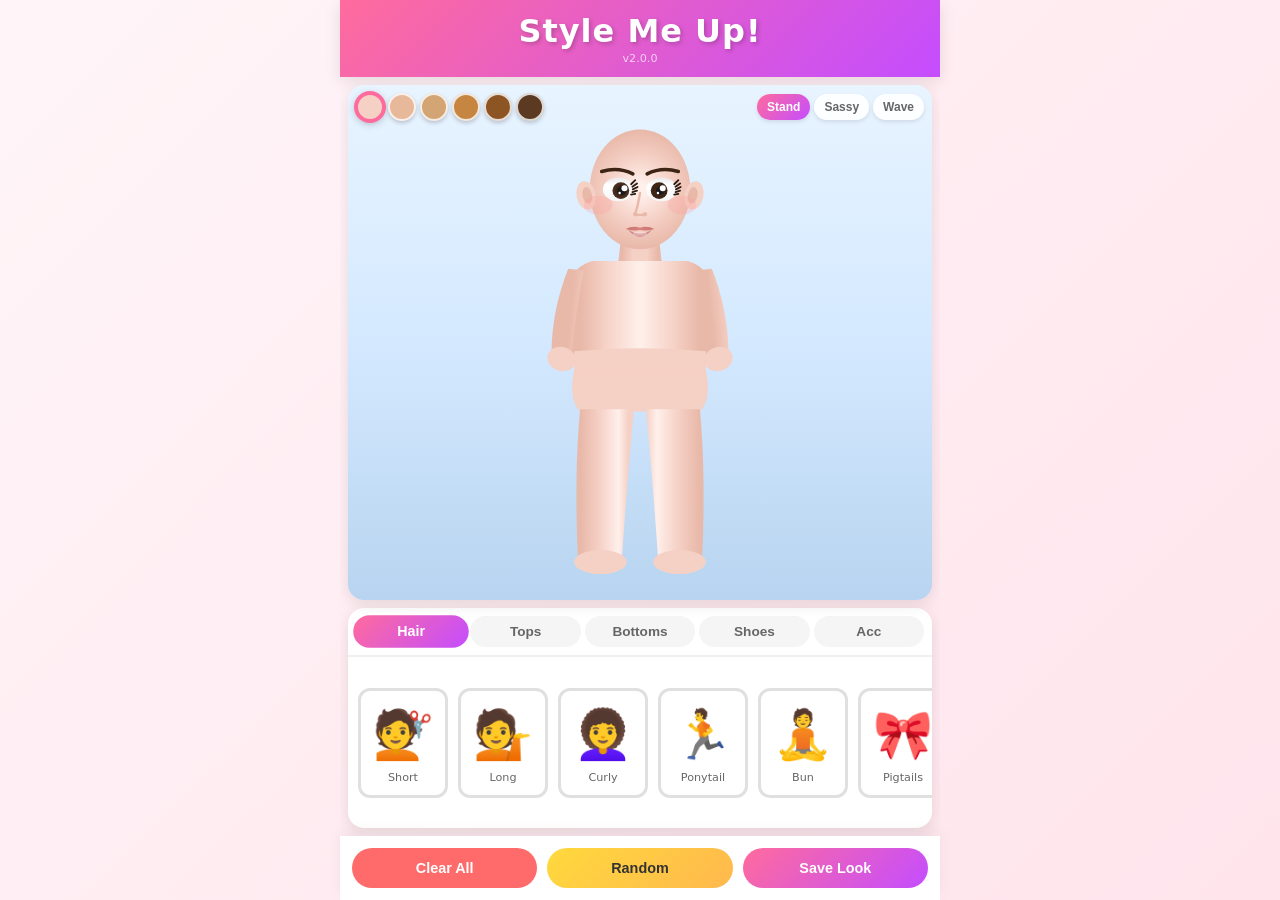
<file: index.html>
<!DOCTYPE html>
<html lang="en">
<head>
    <meta charset="UTF-8">
    <meta name="viewport" content="width=device-width, initial-scale=1.0, user-scalable=no">
    <meta name="apple-mobile-web-app-capable" content="yes">
    <meta name="mobile-web-app-capable" content="yes">
    <title>Style Me Up! - Dress Up Game</title>
    <link rel="stylesheet" href="game.css">
</head>
<body>
    <div id="game-container">
        <header>
            <h1>Style Me Up!</h1>
            <span id="version">v2.0.0</span>
        </header>

        <main>
            <div id="character-area">
                <div id="character-controls">
                    <div id="skin-tones">
                        <button class="skin-btn active" data-skin="0" style="background: #f5d0c5;"></button>
                        <button class="skin-btn" data-skin="1" style="background: #e8b89a;"></button>
                        <button class="skin-btn" data-skin="2" style="background: #d4a574;"></button>
                        <button class="skin-btn" data-skin="3" style="background: #c68642;"></button>
                        <button class="skin-btn" data-skin="4" style="background: #8d5524;"></button>
                        <button class="skin-btn" data-skin="5" style="background: #5c3a21;"></button>
                    </div>
                    <div id="pose-select">
                        <button class="pose-btn active" data-pose="standing">Stand</button>
                        <button class="pose-btn" data-pose="handOnHip">Sassy</button>
                        <button class="pose-btn" data-pose="waving">Wave</button>
                    </div>
                </div>
                <canvas id="character-canvas"></canvas>
            </div>

            <div id="wardrobe-panel">
                <div id="category-tabs">
                    <button class="tab-btn active" data-category="hair">Hair</button>
                    <button class="tab-btn" data-category="tops">Tops</button>
                    <button class="tab-btn" data-category="bottoms">Bottoms</button>
                    <button class="tab-btn" data-category="shoes">Shoes</button>
                    <button class="tab-btn" data-category="accessories">Acc</button>
                </div>

                <div id="items-container">
                    <!-- Items will be dynamically generated -->
                </div>
            </div>
        </main>

        <footer>
            <button id="clear-btn" class="action-btn">Clear All</button>
            <button id="random-btn" class="action-btn">Random</button>
            <button id="save-btn" class="action-btn">Save Look</button>
        </footer>
    </div>

    <div id="toast" class="hidden"></div>

    <script src="game.js"></script>
</body>
</html>
</file>
<file: game.css>
* {
    margin: 0;
    padding: 0;
    box-sizing: border-box;
    -webkit-tap-highlight-color: transparent;
}

:root {
    --primary: #ff6b9d;
    --primary-dark: #e55a8a;
    --secondary: #c44dff;
    --accent: #ffd93d;
    --bg-light: #fff5f8;
    --bg-dark: #2d2d2d;
    --text-dark: #333;
    --text-light: #fff;
    --shadow: 0 4px 15px rgba(0, 0, 0, 0.1);
    --shadow-strong: 0 6px 20px rgba(0, 0, 0, 0.15);
}

html, body {
    height: 100%;
    overflow: hidden;
}

body {
    font-family: 'Segoe UI', system-ui, -apple-system, sans-serif;
    background: linear-gradient(135deg, var(--bg-light) 0%, #ffe4ec 100%);
    color: var(--text-dark);
    touch-action: manipulation;
}

#game-container {
    display: flex;
    flex-direction: column;
    height: 100%;
    max-width: 100%;
    margin: 0 auto;
}

header {
    background: linear-gradient(135deg, var(--primary) 0%, var(--secondary) 100%);
    color: var(--text-light);
    text-align: center;
    padding: 12px 16px;
    box-shadow: var(--shadow);
}

header h1 {
    font-size: 1.5rem;
    font-weight: 700;
    text-shadow: 2px 2px 4px rgba(0, 0, 0, 0.2);
    letter-spacing: 1px;
}

#version {
    font-size: 0.7rem;
    opacity: 0.7;
    display: block;
    margin-top: 2px;
}

main {
    flex: 1;
    display: flex;
    flex-direction: column;
    overflow: hidden;
    padding: 8px;
    gap: 8px;
}

#character-area {
    flex: 1;
    display: flex;
    flex-direction: column;
    justify-content: center;
    align-items: center;
    background: linear-gradient(180deg, #e8f4ff 0%, #d4e9ff 50%, #b8d4f0 100%);
    border-radius: 16px;
    box-shadow: var(--shadow);
    position: relative;
    min-height: 200px;
    overflow: hidden;
}

#character-controls {
    position: absolute;
    top: 8px;
    left: 8px;
    right: 8px;
    display: flex;
    justify-content: space-between;
    align-items: center;
    z-index: 10;
    flex-wrap: wrap;
    gap: 8px;
}

#skin-tones {
    display: flex;
    gap: 4px;
}

.skin-btn {
    width: 28px;
    height: 28px;
    border: 2px solid rgba(255,255,255,0.8);
    border-radius: 50%;
    cursor: pointer;
    transition: all 0.2s ease;
    box-shadow: 0 2px 4px rgba(0,0,0,0.2);
    -webkit-user-select: none;
    user-select: none;
    touch-action: manipulation;
}

.skin-btn:hover {
    transform: scale(1.1);
}

.skin-btn.active {
    border-color: var(--primary);
    box-shadow: 0 0 0 2px var(--primary), 0 2px 8px rgba(0,0,0,0.3);
}

#pose-select {
    display: flex;
    gap: 4px;
}

.pose-btn {
    padding: 6px 10px;
    border: none;
    background: rgba(255,255,255,0.9);
    border-radius: 15px;
    font-size: 0.75rem;
    font-weight: 600;
    color: #666;
    cursor: pointer;
    transition: all 0.2s ease;
    box-shadow: 0 2px 4px rgba(0,0,0,0.1);
    -webkit-user-select: none;
    user-select: none;
    touch-action: manipulation;
}

.pose-btn.active {
    background: linear-gradient(135deg, var(--primary) 0%, var(--secondary) 100%);
    color: white;
}

#character-canvas {
    max-width: 100%;
    max-height: 100%;
}

#wardrobe-panel {
    background: white;
    border-radius: 16px;
    box-shadow: var(--shadow);
    display: flex;
    flex-direction: column;
    height: 180px;
    min-height: 180px;
}

#category-tabs {
    display: flex;
    gap: 4px;
    padding: 8px;
    border-bottom: 2px solid #f0f0f0;
    overflow-x: auto;
    scrollbar-width: none;
    -ms-overflow-style: none;
}

#category-tabs::-webkit-scrollbar {
    display: none;
}

.tab-btn {
    flex: 1;
    min-width: 60px;
    padding: 8px 12px;
    border: none;
    background: #f5f5f5;
    border-radius: 20px;
    font-size: 0.85rem;
    font-weight: 600;
    color: #666;
    cursor: pointer;
    transition: all 0.2s ease;
    white-space: nowrap;
    -webkit-user-select: none;
    user-select: none;
    touch-action: manipulation;
}

.tab-btn.active {
    background: linear-gradient(135deg, var(--primary) 0%, var(--secondary) 100%);
    color: white;
    transform: scale(1.05);
}

.tab-btn:active {
    transform: scale(0.95);
}

#items-container {
    flex: 1;
    display: flex;
    gap: 10px;
    padding: 10px;
    overflow-x: auto;
    overflow-y: hidden;
    align-items: center;
    scrollbar-width: thin;
    -webkit-overflow-scrolling: touch;
    scroll-behavior: smooth;
    touch-action: pan-x;
}

#items-container::-webkit-scrollbar {
    height: 6px;
}

#items-container::-webkit-scrollbar-track {
    background: #f0f0f0;
    border-radius: 3px;
}

#items-container::-webkit-scrollbar-thumb {
    background: var(--primary);
    border-radius: 3px;
}

.item-card {
    flex-shrink: 0;
    width: 80px;
    height: 100px;
    background: white;
    border: 3px solid #e0e0e0;
    border-radius: 12px;
    display: flex;
    flex-direction: column;
    align-items: center;
    justify-content: center;
    cursor: pointer;
    transition: all 0.2s ease;
    position: relative;
    overflow: hidden;
    -webkit-user-select: none;
    user-select: none;
    touch-action: manipulation;
}

.item-card:hover {
    border-color: var(--primary);
    transform: translateY(-3px);
    box-shadow: var(--shadow);
}

.item-card:active {
    transform: scale(0.95);
}

.item-card.selected {
    border-color: var(--secondary);
    background: linear-gradient(135deg, #fff5f8 0%, #f8e8ff 100%);
}

.item-card.selected::after {
    content: '';
    position: absolute;
    top: 4px;
    right: 4px;
    width: 16px;
    height: 16px;
    background: var(--secondary);
    border-radius: 50%;
    display: flex;
    align-items: center;
    justify-content: center;
}

.item-preview {
    width: 60px;
    height: 70px;
    display: flex;
    align-items: center;
    justify-content: center;
    font-size: 2.5rem;
}

.item-name {
    font-size: 0.7rem;
    color: #666;
    text-align: center;
    padding: 2px 4px;
}

footer {
    display: flex;
    gap: 10px;
    padding: 12px;
    background: white;
    box-shadow: 0 -4px 15px rgba(0, 0, 0, 0.05);
}

.action-btn {
    flex: 1;
    padding: 12px 16px;
    border: none;
    border-radius: 25px;
    font-size: 0.9rem;
    font-weight: 600;
    cursor: pointer;
    transition: all 0.2s ease;
    -webkit-user-select: none;
    user-select: none;
    touch-action: manipulation;
}

#clear-btn {
    background: #ff6b6b;
    color: white;
}

#random-btn {
    background: linear-gradient(135deg, var(--accent) 0%, #ffb84d 100%);
    color: var(--text-dark);
}

#save-btn {
    background: linear-gradient(135deg, var(--primary) 0%, var(--secondary) 100%);
    color: white;
}

.action-btn:active {
    transform: scale(0.95);
    opacity: 0.9;
}

#toast {
    position: fixed;
    bottom: 100px;
    left: 50%;
    transform: translateX(-50%);
    background: rgba(0, 0, 0, 0.85);
    color: white;
    padding: 12px 24px;
    border-radius: 25px;
    font-size: 0.9rem;
    z-index: 1000;
    transition: opacity 0.3s ease;
}

#toast.hidden {
    opacity: 0;
    pointer-events: none;
}

/* Landscape mode adjustments */
@media (orientation: landscape) and (max-height: 500px) {
    main {
        flex-direction: row;
    }

    #character-area {
        flex: 1;
        height: 100%;
    }

    #wardrobe-panel {
        width: 200px;
        height: 100%;
        flex-direction: column;
    }

    #category-tabs {
        flex-wrap: wrap;
    }

    #items-container {
        flex-wrap: wrap;
        overflow-y: auto;
        overflow-x: hidden;
    }

    .item-card {
        width: 70px;
        height: 85px;
    }

    footer {
        flex-direction: column;
        width: auto;
        padding: 8px;
    }

    .action-btn {
        padding: 8px 12px;
        font-size: 0.8rem;
    }
}

/* Tablet and larger screens */
@media (min-width: 768px) {
    #game-container {
        max-width: 600px;
    }

    header h1 {
        font-size: 2rem;
    }

    #wardrobe-panel {
        height: 220px;
    }

    .item-card {
        width: 90px;
        height: 110px;
    }

    .item-preview {
        font-size: 3rem;
    }
}

/* Very small screens */
@media (max-width: 360px) {
    header h1 {
        font-size: 1.2rem;
    }

    .tab-btn {
        padding: 6px 10px;
        font-size: 0.75rem;
        min-width: 50px;
    }

    #wardrobe-panel {
        height: 160px;
    }

    .item-card {
        width: 65px;
        height: 85px;
    }

    .action-btn {
        padding: 10px 12px;
        font-size: 0.8rem;
    }
}
</file>
